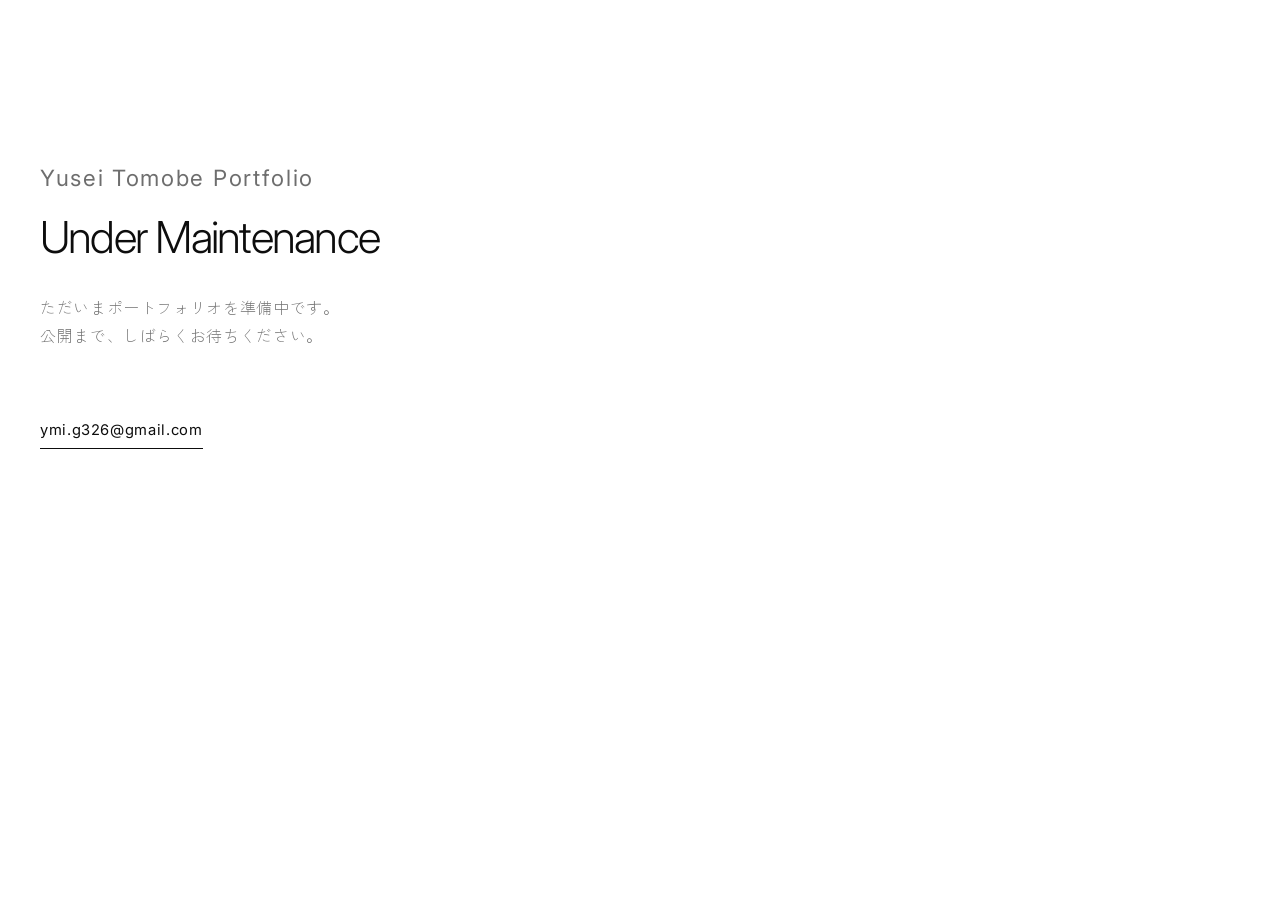
<file: maintenance.html>
<!DOCTYPE html>
<html lang="ja">

<head>
    <meta charset="UTF-8">
    <meta name="viewport" content="width=device-width, initial-scale=1.0">
    <meta name="robots" content="noindex,nofollow">
    <title>準備中 | Yusei Tomobe Portfolio</title>

    <!-- 切り替えは maintenance.js の ON。このページ自体は、置いておいても誰にも案内されなければ見られない -->
    <link rel="icon" href="./assets/favicon.svg" type="image/svg+xml">
    <link rel="preconnect" href="https://fonts.googleapis.com">
    <link rel="preconnect" href="https://fonts.gstatic.com" crossorigin>
    <link
        href="https://fonts.googleapis.com/css2?family=Inter:wght@200;300;400;500&family=Zen+Kaku+Gothic+New:wght@300;400;500&display=swap"
        rel="stylesheet">
    <link rel="stylesheet" href="style.css">
</head>

<body>
    <main class="container" style="padding-top: 160px; padding-bottom: 160px;">
        <p class="label">Yusei Tomobe Portfolio</p>
        <h1 class="section-title" style="margin: 16px 0 32px;">Under Maintenance</h1>
        <p style="color: var(--ink-mid); margin-bottom: 40px;">
            ただいまポートフォリオを準備中です。<br>
            公開まで、しばらくお待ちください。
        </p>
        <a href="mailto:ymi.g326@gmail.com" class="detail-site-link">ymi.g326@gmail.com</a>
    </main>
</body>

</html>
</file>
<file: style.css>
/* ===================================================================
   YuseiTomobe m!ntmoch! Portfolio - スタイルシート

   【デザインの方針】
     ・白ベース。面は「色」ではなく「罫線と余白」で分ける。
     ・巨大な見出しと極小のラベル、その対比だけで情報の階層を作る。
     ・角丸・影・枠線の装飾は使わない。
     ・色はミント（#1decaa）1色。ミント→ピンクのグラデーションは
       ヘッダー下端のスクロール進捗バー1箇所だけに限定する。
     ・フォントは細め（Light〜Regular）で統一する。

   【目次】
     00. 文字の調整パネル ← 文字サイズ・太さ・見出しまわりの余白はここだけ触ればよい
     01. 変数
     02. ベース
     03. 共通パーツ（ラベル / セクション見出し）
     04. スクロール進捗バー・ヘッダー
     05. ヒーロー
     06. Works
     07. 作品カード
     08. About
     09. Contact / フッター
     10. 作品詳細ページ
     11. スプラッシュ画面
     12. スクロール演出
     13. レスポンシブ
   =================================================================== */


/* ===================================================================
   00. 文字の調整パネル（VS Code で触るのはまずここ）

   見出し・ラベル・余白など、文字まわりの「よく調整する値」をここに集めた。
   下の各スタイルはこの変数を参照しているので、ここの数値を変えるだけで反映される。
   clamp(最小, 画面幅に比例, 最大) は、画面幅に応じて最小〜最大の間で伸び縮みする指定。
   =================================================================== */
:root {
    /* --- ヒーロー（ページ最上部の「m!ntmoch! Portfolio」） --- */
    --hero-title-size: clamp(1.9rem, 5.2vw, 4rem);

    /* --- セクション見出し（Works / About / Contact） --- */
    --section-title-size: clamp(2.75rem, 2.8vw, 4.2rem);
    /* 太さ。読み込んでいるのは 200 / 300 / 400 / 500 の4段階（それ以外は効かない） */
    --section-title-weight: 300;

    /* --- ラベル（見出し下の「08 Projects」、Profile / Tools、フッターなど） --- */
    /* 英字のラベル */
    --label-size: 1.4rem;
    /* 日本語のラベル（class="label label-ja" を付けたもの。今は「制作のご依頼・ご質問」だけ）。
       和文フォントは同じ数値でも英字より大きく見えるので、別に調整できるようにしてある */
    --label-size-ja: 1.2rem;
    --label-weight: 400;
    --label-tracking: 0.075em;

    /* --- 見出しまわりの余白 --- */
    /* 見出しとその下のラベルの間 */
    --section-head-gap: 1px;
    /* 見出しブロックから中身（作品一覧・本文）までの間 */
    --section-head-space: 56px;
    /* Contact だけ別指定。見出しブロックからメールアドレスまでの間 */
    --contact-head-space: 0px;

    /* --- 作品一覧 --- */
    /* 作品名にカーソルを乗せると、ミントの同じ文字が少しずれて重なる（ロゴの「ミント＋紺の影」と同じ考え方）。
       黒い文字はそのまま残るので、ミントでも読めなくならない */
    --title-hover-color: #1decaa;
    /* ミントの文字のずらし量（横 縦）。マイナスで左上へ。ロゴは線の太さと同じくらいずれている */
    --title-hover-shift: -1px -1.5px;
    /* PCでの列の数。画面が狭いと自動で 3 → 2 → 1 列に減る */
    --works-columns: 4;
    /* 列と列の間 */
    --works-gap-x: 32px;
    /* 上下のカードの間 */
    --works-gap-y: 64px;
    /* Graphic で絞り込んだときの、1行の高さの目安（画面の高さの75%を超えないように抑える） */
    --works-row-height: 520px;

    /* --- Contact のメールアドレス --- */
    --contact-email-size: clamp(2.35rem, 2.2vw, 1.6rem);

    /* --- 位置（「横 縦」のずらし量。編集モードで文字をドラッグすると変わる） --- */
    /* 元の位置からどれだけ動かすか。0px 0px が元の位置。スマホ幅では無効（崩れないように） */
    /* ヒーローの見出し */
    --pos-hero-title: 0px 11px;
    /* ヒーローの説明文 */
    --pos-hero-lead: 0px 0px;
    /* ヒーローの動画 */
    --pos-hero-media: 0px 0px;
    /* Works 見出し */
    --pos-works-title: 0px 0px;
    /* Works のラベル */
    --pos-works-label: 5px 2px;
    /* 絞り込みボタン */
    --pos-works-filter: 0px 0px;
    /* About 見出し */
    --pos-about-title: 0px 0px;
    /* About のラベル */
    --pos-about-label: 5px 0px;
    /* About のロゴ */
    --pos-about-media: 0px 0px;
    /* About の文章 */
    --pos-about-intro: 0px 0px;
    /* Profile / Tools */
    --pos-about-meta: 0px -21px;
    /* Contact 見出し */
    --pos-contact-title: 0px 0px;
    /* Contact のラベル */
    --pos-contact-label: 0px 9px;
    /* メールアドレス */
    --pos-contact-email: 0px 0px;
}


/* 位置のずらし（値は上の --pos-○○）。translate は周りの配置を押し出さずに、その要素だけを動かす */
[data-pos="hero-title"] { translate: var(--pos-hero-title); }
[data-pos="hero-lead"] { translate: var(--pos-hero-lead); }
[data-pos="hero-media"] { translate: var(--pos-hero-media); }
[data-pos="works-title"] { translate: var(--pos-works-title); }
[data-pos="works-label"] { translate: var(--pos-works-label); }
[data-pos="works-filter"] { translate: var(--pos-works-filter); }
[data-pos="about-title"] { translate: var(--pos-about-title); }
[data-pos="about-label"] { translate: var(--pos-about-label); }
[data-pos="about-media"] { translate: var(--pos-about-media); }
[data-pos="about-intro"] { translate: var(--pos-about-intro); }
[data-pos="about-meta"] { translate: var(--pos-about-meta); }
[data-pos="contact-title"] { translate: var(--pos-contact-title); }
[data-pos="contact-label"] { translate: var(--pos-contact-label); }
[data-pos="contact-email"] { translate: var(--pos-contact-email); }

@media (max-width: 768px) {
    [data-pos] {
        translate: none;
    }
}


/* ===================================================================
   01. 変数
   =================================================================== */
:root {
    /* 背景と文字。黒は #000 ではなく少し柔らげた #0d0d0d */
    --bg: #ffffff;
    --bg-sub: #f6f6f6;
    --ink: #0d0d0d;
    --ink-mid: #6e6e6e;
    --ink-weak: #a5a5a5;
    --line: #e4e4e4;

    /* アクセント。使う量を絞るほど効く */
    --mint: #10efa8;
    --pink: #ffc6e6;
    --gradient-signature: linear-gradient(90deg, var(--mint),var(--pink));

    /* 欧文は Inter、和文は Zen Kaku Gothic New。
       両方を1つの font-family に並べると、文字ごとに自動で使い分けられる。 */
    --font: 'Inter', 'Zen Kaku Gothic New', sans-serif;

    /* 固定ヘッダーの高さ。ページ内ジャンプのズレ補正にも使う */
    --header-h: 72px;

    /* --- フォントサイズの段階 ---
       clamp() を使わない固定サイズは、この5段階だけを使う。
       以前は 0.66〜1rem の間に10種類が散らばっていたのを整理した。
       根拠は Ant Design の「フォントスケールは3〜5種類程度に抑えるべき」。

         1rem    … 本文
         0.92rem … 補足テキスト（キャプション、メタ情報の値、ロゴ）
         0.85rem … ナビ・操作要素（メニュー、フィルター、担当表記）
         0.75rem … 小さいラベル（戻るリンク、ダミー表示）
         0.68rem … 極小ラベル（作品コード、項目名）
       .label（見出し下の小字など）のサイズは「00. 文字の調整パネル」で個別に決めている。

       唯一の例外が .detail-award（0.78rem）。理由はその定義箇所のコメント参照。
       新しいサイズを足したくなったら、まず上のどれかに収まらないか考えること。 */

    /* 実測: 109ichiki.com が使っている曲線と完全に一致していたので据え置き。
       参考6サイト中4サイト（109ichiki / ds-k / komeinc / zeroten）が
       x1 が小さく(0.09〜0.22) y2 が 1 の ease-out 系だった。
       残り2つは別系統で、arkreis は ease-in-out 寄りの cubic-bezier(.785,.135,.15,.86)、
       unium は y1 が 1 を超えるオーバーシュート系の cubic-bezier(.4,1.07,1,1)。
       「全サイト共通」ではないので、4/6 の多数派に乗っている、という理解が正しい。 */
    --ease-out: cubic-bezier(0.16, 1, 0.3, 1);
}


/* ===================================================================
   02. ベース
   =================================================================== */
*,
*::before,
*::after {
    box-sizing: border-box;
    margin: 0;
    padding: 0;
}

html {
    /* ページ内リンクのジャンプだけ滑らかにする（ホイール操作はブラウザ標準のまま） */
    scroll-behavior: smooth;
}

body {
    font-family: var(--font);
    /* 本文は Light。細さがこのサイトの基本トーン */
    font-weight: 300;
    font-size: 1rem;
    /* 実測: 参考6サイトの和文本文は 1.6〜1.8 に集中（ds-k 1.8 / zeroten 1.6） */
    line-height: 1.75;
    /* 実測: 和文の本文には正の字送りを入れるのが共通。zeroten が .04em を93回使用 */
    letter-spacing: 0.04em;
    background-color: var(--bg);
    color: var(--ink);
    -webkit-font-smoothing: antialiased;
    overflow-x: hidden;
}

h1,
h2,
h3 {
    font-weight: 300;
    line-height: 1.15;
    letter-spacing: -0.02em;
}

a {
    color: inherit;
    text-decoration: none;
}

img,
video,
svg {
    display: block;
    max-width: 100%;
}

ul {
    list-style: none;
}

/* JSが hidden 属性で出し分けしている要素を、確実に隠す */
[hidden] {
    display: none !important;
}

a:focus-visible,
button:focus-visible {
    outline: 2px solid var(--mint);
    outline-offset: 4px;
}

/* コンテナ幅を持たず、左右の余白だけで制御する全幅レイアウト。
   実測で参考6サイト中4サイト（109ichiki / ds-k / unium / arkreis）がこの方式だった。
   作品を画面幅いっぱいに見せられるのが利点。
   代わりに、長く読ませるテキストには個別に max-width を置いて行長を抑える。 */
.container {
    width: 100%;
    padding: 0 40px;
}

/* 読ませる文章は行長を抑える。全角で 30〜46 文字程度に収まる幅 */
.about-intro,
.works-note {
    max-width: 34em;
}

.section {
    padding: 140px 0;
    /* 固定ヘッダーに見出しが隠れないようにする */
    scroll-margin-top: var(--header-h);
}

/* セクションの区切りは、背景色ではなく1本の罫線で行う */
.section + .section > .container {
    border-top: 1px solid var(--line);
    padding-top: 0;
}

.section + .section {
    padding-top: 0;
}

.section + .section .section-head {
    padding-top: 140px;
}


/* ===================================================================
   03. 共通パーツ
   =================================================================== */

/* 極小ラベル。作品コード・項目名・注釈など、
   「読ませない情報」はすべてこのスタイルに統一する。
   字送りは 0.08em。実測では ds-k が .08em を244回使っており、6サイト中の最頻値。
   0.16em は実測の最大値(.11em)より広く、間延びして見えるため下げた。
   以前は text-transform: uppercase で全部大文字にしていたが、書いたとおりの表記で出すことにした
   （大文字にしたい箇所は HTML 側で大文字で書く）。 */
.label {
    display: inline-block;
    font-size: var(--label-size);
    font-weight: var(--label-weight);
    letter-spacing: var(--label-tracking);
    line-height: 1.6;
    color: var(--ink-mid);
}

.label-ja {
    font-size: var(--label-size-ja);
}

/* セクション見出し。英字の見出しの真下にラベルを置き、情報をすべて左端に揃える。
   以前は見出しを左・ラベルを右端に離していたが、視線が左右に往復して疲れるため変更。
   ページ全体で「左端を縦に読み下ろせば全部わかる」状態を保つこと。 */
.section-head {
    display: flex;
    flex-direction: column;
    align-items: flex-start;
    gap: var(--section-head-gap);
    margin-bottom: var(--section-head-space);
}

#contact .section-head {
    margin-bottom: var(--contact-head-space);
}

/* 以前は最大 6rem あり、本文との差が大きすぎて見出しだけ浮いていた。
   作品カードの作品名（最大 1.6rem）の2倍弱に抑え、ページの中に馴染ませる */
.section-title {
    font-size: var(--section-title-size);
    font-weight: var(--section-title-weight);
    letter-spacing: -0.04em;
}

/* ===================================================================
   04. スクロール進捗バー・ヘッダー
   =================================================================== */

/* このサイトで唯一グラデーションを使う場所。
   装飾ではなく「今どこにいるか」を示す機能として置いている。
   画面の最上端（2px）では目に入らなかったので、ヘッダーの下端に沿わせて太くした。
   ヘッダーの罫線（1px）の上に重ねて、罫線が色で満ちていくように見せる。 */
.scroll-progress {
    position: fixed;
    top: calc(var(--header-h) - 3px);
    left: 0;
    width: 100%;
    height: 3px;
    z-index: 1200;
    pointer-events: none;
}

.scroll-progress span {
    display: block;
    height: 100%;
    width: 0;
    background: var(--gradient-signature);
    transform-origin: left center;
}

.site-header {
    position: fixed;
    top: 0;
    left: 0;
    width: 100%;
    height: var(--header-h);
    z-index: 1100;
    display: flex;
    align-items: center;
    justify-content: space-between;
    gap: 24px;
    padding: 0 40px;
    /* 最初は透明。スクロールすると白い下地と罫線が出る */
    background-color: transparent;
    border-bottom: 1px solid transparent;
    transition: background-color 0.4s ease, border-color 0.4s ease;
}

.site-header.is-scrolled {
    background-color: rgba(255, 255, 255, 0.82);
    backdrop-filter: blur(12px);
    border-bottom-color: var(--line);
}

/* ヘッダーロゴ。assets/favicon.svg と同じ線のロゴを、文字ごとに分けて埋め込んでいる。
   色はサイトのミント(#1decaa)ではなく、ロゴ本来の2色（ミント #53ba9a / 紺 #242b59）。
   小さく表示すると元の線幅(4)では細すぎて消えるので、ここだけ太くしている。 */
.site-logo {
    display: block;
    line-height: 0;
}

.logo-svg {
    height: 34px;
    width: auto;
    overflow: visible;
    fill: none;
    stroke-width: 8;
    stroke-linecap: round;
    stroke-linejoin: round;
}

.logo-front {
    stroke: #53ba9a;
}

.logo-shadow {
    stroke: #242b59;
}

/* ホバー（スマホではタップ）で、1文字ずつ線が抜けて描き直される。
   各線に pathLength="1" を付けてあるので、長さの違う線も同じ「0→1」で扱える。
   破線の位置を 0 → -2 へずらすと、線が終点側へ抜けて消え、始点から再び描かれる。
   --i は文字の順番（HTML側の style で指定）。紺の影は少し遅れて追いかける。 */
.site-logo.is-drawing .logo-svg g > * {
    stroke-dasharray: 1 1;
    animation: logo-redraw 0.9s cubic-bezier(0.65, 0, 0.35, 1) both;
    animation-delay: calc(var(--i) * 55ms);
}

.site-logo.is-drawing .logo-shadow g > * {
    animation-delay: calc(var(--i) * 55ms + 90ms);
}

@keyframes logo-redraw {
    from {
        stroke-dashoffset: 0;
    }

    to {
        stroke-dashoffset: -2;
    }
}

.site-nav {
    display: flex;
    gap: 28px;
}

.site-nav a {
    position: relative;
    font-size: 0.85rem;
    font-weight: 400;
    letter-spacing: 0.06em;
    padding: 4px 0;
    color: var(--ink);
}

/* ホバーで下線が左から伸びる。動きはこの程度に抑える */
.site-nav a::after {
    content: '';
    position: absolute;
    left: 0;
    bottom: 0;
    width: 100%;
    height: 1px;
    background-color: var(--mint);
    transform: scaleX(0);
    transform-origin: left center;
    transition: transform 0.4s var(--ease-out);
}

.site-nav a:hover::after {
    transform: scaleX(1);
}


/* ===================================================================
   05. ヒーロー
   =================================================================== */
.hero {
    padding-top: calc(var(--header-h) + 48px);
    padding-bottom: 40px;
}

/* タイポを左、動画を右に。1画面に収まる高さにして、
   スクロールする前に Works の見出しが見え始めるようにしている。 */
.hero-inner {
    display: grid;
    grid-template-columns: minmax(0, 1fr) minmax(0, 1.1fr);
    gap: 64px;
    align-items: center;
}

.hero-text {
    min-width: 0;
}

.hero-title {
    /* 画面幅に応じて滑らかに拡大縮小する。左半分に収まる大きさに調整 */
    font-size: var(--hero-title-size);
    font-weight: 200;
    letter-spacing: -0.05em;
    line-height: 1;
    margin: 20px 0 32px;
}

.hero-lead {
    /* ヒーローの左カラム幅に収まればよいので、折り返しが不自然にならない程度に広く取る */
    max-width: 42em;
    font-size: clamp(0.95rem, 1.4vw, 1.1rem);
    color: var(--ink-mid);
}

.hero-media {
    width: 100%;
    aspect-ratio: 16/9;
    overflow: hidden;
    background-color: var(--bg-sub);
    border: 1px solid var(--line);
}

.hero-media video {
    width: 100%;
    height: 100%;
    object-fit: cover;
}


/* ===================================================================
   06. Works
   =================================================================== */
.works-bar {
    display: flex;
    flex-wrap: wrap;
    align-items: baseline;
    justify-content: flex-start;
    gap: 16px 32px;
    padding-bottom: 24px;
    margin-bottom: 56px;
    border-bottom: 1px solid var(--line);
}

.works-note {
    font-size: 0.92rem;
    color: var(--ink-mid);
}

/* 文言を空にしたときは、場所ごと消してフィルターを左端に寄せる */
.works-note:empty {
    display: none;
}

.works-filter {
    display: flex;
    gap: 28px;
}

.filter-btn {
    position: relative;
    background: none;
    border: none;
    padding: 4px 0;
    font-family: inherit;
    font-size: 0.85rem;
    font-weight: 400;
    letter-spacing: 0.06em;
    color: var(--ink-weak);
    cursor: pointer;
    transition: color 0.3s ease;
}

.filter-btn:hover,
.filter-btn.active {
    color: var(--ink);
}

.filter-btn::after {
    content: '';
    position: absolute;
    left: 0;
    bottom: -2px;
    width: 100%;
    height: 1px;
    background-color: var(--ink);
    transform: scaleX(0);
    transform-origin: left center;
    transition: transform 0.4s var(--ease-out);
}

.filter-btn.active::after {
    transform: scaleX(1);
}


/* ===================================================================
   07. 作品カード
   =================================================================== */
/* 同じ幅の列にカードを積む（参考: isshin / ismsx.jp）。
   どのカードも幅が同じなので、絞り込んでも大きさが変わらない。
   列の数と間隔は「00. 文字の調整パネル」、並べる処理は home.js の layoutWorks()。 */
.works-grid {
    display: flex;
    align-items: flex-start;
    gap: var(--works-gap-x);
}

/* Video：同じ大きさのカードの格子（列の数は home.js が --grid-columns に入れる） */
.works-grid.is-grid {
    display: grid;
    grid-template-columns: repeat(var(--grid-columns, 4), minmax(0, 1fr));
    gap: var(--works-gap-y) var(--works-gap-x);
}

/* Graphic：行ごとに高さを揃える（各カードの幅は home.js が縦横比から計算して入れる） */
.works-grid.is-rows {
    flex-direction: column;
    gap: var(--works-gap-y);
}

.works-row {
    display: flex;
    align-items: flex-start;
    gap: var(--works-gap-x);
}

.works-row .work-item {
    flex: none;
}

.works-col {
    flex: 1 1 0;
    min-width: 0;
    display: flex;
    flex-direction: column;
    gap: var(--works-gap-y);
}

.work-item.is-hidden {
    display: none !important;
}

/* 白背景の作品がページの白に溶けてしまうので、細い罫線で輪郭を与える */
.work-image-container {
    position: relative;
    width: 100%;
    aspect-ratio: 16/9;
    overflow: hidden;
    background-color: var(--bg-sub);
    border: 1px solid var(--line);
}

/* 大きく見せる作品：サムネイルの下に静止画を並べて、縦に長いカードにする */
.work-stills {
    display: grid;
    gap: 4px;
    margin-top: 4px;
}

.work-stills.is-2 {
    grid-template-columns: 1fr 1fr;
}

.work-stills img {
    width: 100%;
    aspect-ratio: 16/9;
    object-fit: cover;
    background-color: var(--bg-sub);
    border: 1px solid var(--line);
}

/* 大きく見せる平面作品：切り抜かずに元の縦横比で見せる */
.work-image-container.is-natural {
    aspect-ratio: auto;
}

.work-image-container.is-natural .work-image {
    position: static;
    height: auto;
}

/* img でも video でも、枠に合わせて切り抜く（縦横比は崩さない） */
.work-image {
    position: absolute;
    inset: 0;
    width: 100%;
    height: 100%;
    object-fit: cover;
    transition: transform 0.6s var(--ease-out);
}

.work-media {
    display: block;
}

.work-media.is-link:hover .work-image {
    transform: scale(1.03);
}

/* ホバー時のオーバーレイ。白い紗をかけてアイコンを浮かせる */
.work-hover-overlay {
    position: absolute;
    inset: 0;
    display: flex;
    align-items: center;
    justify-content: center;
    background-color: rgba(255, 255, 255, 0.55);
    backdrop-filter: blur(2px);
    opacity: 0;
    transition: opacity 0.4s var(--ease-out);
}

.work-media:hover .work-hover-overlay,
.work-media:focus-visible .work-hover-overlay {
    opacity: 1;
}

.overlay-icon {
    display: flex;
    align-items: center;
    justify-content: center;
    width: 66px;
    height: 66px;
    border-radius: 50%;
    background-color: var(--ink);
    color: var(--bg);
    transform: scale(0.85);
    transition: transform 0.4s var(--ease-out);
}

.work-media:hover .overlay-icon,
.work-media:focus-visible .overlay-icon {
    transform: scale(1);
}

/* 受賞バッジ。金色をやめ、ミントの小さな帯にした */
.work-award {
    position: absolute;
    top: 0;
    left: 0;
    z-index: 2;
    max-width: 100%;
    padding: 8px 14px;
    background-color: var(--mint);
    color: var(--ink);
    font-size: 0.68rem;
    font-weight: 500;
    letter-spacing: 0.08em;
    line-height: 1.4;
}

/* --- カード下のテキスト --- */
/* 文字の部分が、詳細ページへのリンク */
.work-info {
    display: block;
    margin-top: 20px;
    padding-top: 18px;
    border-top: 1px solid var(--line);
}

.work-title {
    position: relative;
    font-size: clamp(1.25rem, 2vw, 1.6rem);
    font-weight: 400;
    letter-spacing: -0.01em;
    margin-bottom: 12px;
    transition: color 0.3s ease;
}

/* ホバーで、ミントの同じ文字が左から差し込まれ、少し左上にずれて黒い文字に重なる。
   黒い文字が影のように見えるのは、ヘッダーのロゴ（ミント＋紺の影）と同じ見え方 */
.work-title::after {
    content: attr(data-text);
    position: absolute;
    inset: 0;
    color: var(--title-hover-color);
    pointer-events: none;
    clip-path: inset(0 100% 0 0);
    translate: 0 0;
    transition: clip-path 0.45s var(--ease-out), translate 0.45s var(--ease-out);
}

.work-info:hover .work-title::after,
.work-info:focus-visible .work-title::after {
    clip-path: inset(0 0 0 0);
    translate: var(--title-hover-shift);
}

.work-role {
    font-size: 0.85rem;
    font-weight: 300;
    line-height: 1.7;
    color: var(--ink-mid);
    margin-bottom: 8px;
}

/* 作品コードと VIDEO / GRAPHIC を1行にまとめる。
   以前は種別だけカードの右端にあり、作品名から視線を右へ飛ばす必要があった */
.work-category {
    display: flex;
    gap: 16px;
    font-size: 0.68rem;
    font-weight: 500;
    letter-spacing: 0.08em;
    color: var(--ink-weak);
}


/* ===================================================================
   08. About
   =================================================================== */
.about-grid {
    display: grid;
    grid-template-columns: 320px 1fr;
    gap: 80px;
    align-items: start;
}

.about-media {
    border: 1px solid var(--line);
    aspect-ratio: 1/1;
    display: flex;
    align-items: center;
    justify-content: center;
}

.about-logo {
    width: 72%;
    height: auto;
}

.about-intro {
    font-size: clamp(1.05rem, 1.6vw, 1.3rem);
    font-weight: 300;
    line-height: 1.8;
    margin-bottom: 56px;
}

.about-meta {
    /* Profile と Tools を横に並べず縦に積み、左端から読み下ろせるようにする */
    display: grid;
    gap: 32px;
    padding-top: 36px;
    border-top: 1px solid var(--line);
}

.about-meta dt {
    margin-bottom: 14px;
}

.about-meta dd {
    font-size: 0.92rem;
    color: var(--ink-mid);
    line-height: 1.9;
}

.about-tools li {
    font-size: 0.92rem;
    color: var(--ink-mid);
}


/* ===================================================================
   09. Contact / フッター
   =================================================================== */
.contact-email {
    display: inline-block;
    position: relative;
    font-size: var(--contact-email-size);
    font-weight: 200;
    letter-spacing: -0.03em;
    word-break: break-all;
}

.contact-email::after {
    content: '';
    position: absolute;
    left: 0;
    bottom: 0.08em;
    width: 100%;
    height: 1px;
    background-color: var(--ink);
    transform-origin: left center;
    transition: transform 0.5s var(--ease-out), background-color 0.4s ease;
}

.contact-email:hover::after {
    background-color: var(--mint);
    transform: scaleY(2);
}

.site-footer {
    padding: 32px 0;
    border-top: 1px solid var(--line);
}

.site-footer .container {
    display: flex;
    justify-content: space-between;
    gap: 16px;
}


/* ===================================================================
   10. 作品詳細ページ
   =================================================================== */
/* 詳細ページも全幅。ただし文章は下の .detail-info-body 等で行長を抑える */
.detail-container {
    padding-top: calc(var(--header-h) + 72px);
    padding-bottom: 120px;
}

/* 一覧に戻るリンク。左上に小さく置く */
.back-btn {
    position: fixed;
    top: 0;
    left: 0;
    z-index: 1100;
    height: var(--header-h);
    display: flex;
    align-items: center;
    gap: 12px;
    padding: 0 40px;
    font-size: 0.75rem;
    font-weight: 500;
    letter-spacing: 0.08em;
    color: var(--ink);
}

.back-btn svg {
    width: 16px;
    height: 16px;
    transition: transform 0.4s var(--ease-out);
}

.back-btn:hover svg {
    transform: translateX(-5px);
}

/* --- タイトルまわり --- */
.detail-header {
    /* 作品コードを右端ではなくタイトルの上に置き、左端に揃える */
    display: flex;
    flex-direction: column;
    align-items: flex-start;
    gap: 12px;
    padding-bottom: 28px;
    margin-bottom: 40px;
    border-bottom: 1px solid var(--line);
}

.detail-header-main {
    min-width: 0;
}

.detail-header h1 {
    font-size: clamp(2rem, 5vw, 3.4rem);
    font-weight: 300;
}

.detail-role {
    margin-top: 14px;
    font-size: 0.92rem;
    color: var(--ink-mid);
}

.detail-code {
    order: -1;
    font-size: 0.68rem;
    font-weight: 500;
    letter-spacing: 0.08em;
    color: var(--ink-weak);
}

/* 受賞歴。色は一覧カードの .work-award と同じミントの帯で揃えているが、
   文字サイズだけは 0.78rem と大きめにしてある。これは不揃いではなく使い分け。
   一覧では「サムネイルに重なる小さな標識」で作品画像の邪魔をしてはいけないのに対し、
   詳細ページでは「白い余白に単独で置かれる見出し級の事実」だから。
   受賞歴はこのポートフォリオで唯一の外部評価なので、ここは大きいままにしている。
   下記フォントサイズ5段階の、唯一の例外。 */
.detail-award {
    display: inline-block;
    margin-bottom: 36px;
    padding: 9px 18px;
    background-color: var(--mint);
    color: var(--ink);
    font-size: 0.78rem;
    font-weight: 500;
    letter-spacing: 0.08em;
}

/* --- 映像レイアウト --- */
/* 映像を左、シーン画像を右の列に縦に積む。
   列の幅は映像の 1/枚数 にしてあるので、積んだ高さが映像の高さとほぼ揃う。
   全体の幅は「映像の高さが画面に収まる」ところまでに抑え、1画面で全部見えるようにしている。 */
.video-stage {
    --scene-count: 0;
    /* 画面の高さから、ヘッダーと上下の余白を引いた、映像に使える高さ */
    --stage-fit: calc(100svh - var(--header-h) - 96px);
    margin-bottom: 24px;
}

.video-stage.has-scenes {
    display: grid;
    /* 「映像 枚数fr : シーン列 1fr」。fr は calc で計算できないので、work-detail.js が --stage-cols に入れる */
    grid-template-columns: var(--stage-cols, 4fr 1fr);
    gap: 12px;
    align-items: start;
    /* 映像の高さ ≒ 全体の幅 × 枚数/(枚数+1) × 9/16 が、--stage-fit を超えない幅 */
    max-width: calc(var(--stage-fit) * 16 / 9 * (var(--scene-count) + 1) / var(--scene-count));
}

.video-stage:not(.has-scenes) {
    max-width: calc(var(--stage-fit) * 16 / 9);
}

.youtube-wrapper {
    position: relative;
    width: 100%;
    aspect-ratio: 16/9;
    overflow: hidden;
    background-color: var(--bg-sub);
}

.detail-youtube-link {
    margin-top: 0;
    margin-bottom: 80px;
}

.youtube-wrapper iframe {
    position: absolute;
    top: 0;
    left: 0;
    width: 100%;
    height: 100%;
    border: 0;
}

.scenes-grid {
    display: flex;
    flex-direction: column;
    gap: 12px;
}

.scene-item {
    position: relative;
    width: 100%;
    aspect-ratio: 16/9;
    overflow: hidden;
    background-color: var(--bg-sub);
    border: 1px solid var(--line);
}

.scene-item img {
    width: 100%;
    height: 100%;
    object-fit: cover;
}

/* 押すと拡大表示できるシーン画像（work-detail.js「2-2. シーン画像の拡大表示」） */
button.scene-item {
    display: block;
    padding: 0;
    cursor: zoom-in;
}

button.scene-item img {
    transition: transform 0.6s var(--ease-out);
}

button.scene-item:hover img {
    transform: scale(1.04);
}

/* --- シーン画像の拡大表示 --- */
/* 白ベースのサイトなので、暗幕ではなく白い紗で画面を覆う */
.scene-viewer {
    position: fixed;
    inset: 0;
    z-index: 3000;
    display: flex;
    align-items: center;
    justify-content: center;
    padding: 64px 96px;
    background-color: rgba(255, 255, 255, 0.96);
    opacity: 0;
    transition: opacity 0.25s var(--ease-out);
}

.scene-viewer.is-open {
    opacity: 1;
}

.is-viewer-open {
    overflow: hidden;
}

.scene-viewer-figure {
    display: flex;
    flex-direction: column;
    align-items: center;
    gap: 16px;
    max-width: 100%;
    max-height: 100%;
    transform: scale(0.98);
    transition: transform 0.4s var(--ease-out);
}

.scene-viewer.is-open .scene-viewer-figure {
    transform: scale(1);
}

.scene-viewer-img {
    max-width: 100%;
    max-height: calc(100svh - 160px);
    width: auto;
    height: auto;
    border: 1px solid var(--line);
}

.scene-viewer-count {
    font-size: 0.75rem;
    font-weight: 500;
    letter-spacing: 0.08em;
    color: var(--ink-mid);
}

.scene-viewer-btn {
    position: absolute;
    display: flex;
    align-items: center;
    justify-content: center;
    width: 48px;
    height: 48px;
    padding: 0;
    border: none;
    background: none;
    color: var(--ink);
    cursor: pointer;
    transition: opacity 0.3s ease;
}

.scene-viewer-btn:hover {
    opacity: 0.45;
}

.scene-viewer-btn svg {
    width: 28px;
    height: 28px;
}

.scene-viewer-prev {
    left: 24px;
    top: 50%;
    translate: 0 -50%;
}

.scene-viewer-next {
    right: 24px;
    top: 50%;
    translate: 0 -50%;
}

.scene-viewer-close {
    top: 16px;
    right: 16px;
}

/* シーンが1枚だけのときは前後のボタンを出さない */
.scene-viewer.is-single .scene-viewer-prev,
.scene-viewer.is-single .scene-viewer-next {
    display: none;
}

@media (max-width: 768px) {
    .scene-viewer {
        padding: 64px 16px;
    }

    .scene-viewer-prev,
    .scene-viewer-next {
        top: auto;
        bottom: 16px;
        translate: none;
    }

    .scene-viewer-prev {
        left: 16px;
    }

    .scene-viewer-next {
        right: 16px;
    }
}

/* --- 平面レイアウト --- */
/* 作品そのものを見せる場所なので、切り抜かず全体を表示する */
.graphic-wrapper {
    width: 100%;
    margin-bottom: 80px;
    background-color: var(--bg-sub);
    border: 1px solid var(--line);
}

/* 縦長の作品でも1枚まるごと画面に収まるよう、高さを画面の高さまでに抑える */
.graphic-wrapper {
    display: flex;
    justify-content: center;
    padding: 24px;
}

.graphic-wrapper img {
    width: auto;
    max-width: 100%;
    height: auto;
    max-height: calc(100svh - var(--header-h) - 96px);
}

.graphic-wrapper.dummy-scene {
    min-height: 480px;
}

/* --- 概要 --- */
/* 白い箱に枠線、をやめて、罫線と余白だけで区切る */
.detail-info-box {
    display: grid;
    grid-template-columns: 180px minmax(0, 1fr);
    gap: 48px;
    padding-top: 40px;
    border-top: 1px solid var(--ink);
}

/* 概要の本文。全幅にしても行が長くなりすぎないように抑える */
.detail-info-body {
    max-width: 52em;
}

.detail-info-heading {
    font-size: 0.68rem;
    font-weight: 500;
    letter-spacing: 0.08em;
    color: var(--ink-mid);
}

.detail-info-box p {
    font-size: 1rem;
    line-height: 1.8;
    color: var(--ink-mid);
}

/* 1行のリード文。ここだけ読めば作品の要点が伝わるようにしている。
   （.detail-info-box p より後に書かないと、本文のサイズに上書きされる） */
.detail-info-box .detail-summary {
    font-size: clamp(1.15rem, 2vw, 1.5rem);
    font-weight: 300;
    line-height: 1.7;
    letter-spacing: -0.01em;
    color: var(--ink);
    margin-bottom: 32px;
}

.detail-site-link {
    display: inline-flex;
    align-items: center;
    gap: 12px;
    margin-top: 28px;
    padding-bottom: 4px;
    border-bottom: 1px solid var(--ink);
    font-size: 0.92rem;
    font-weight: 400;
    color: var(--ink);
    transition: color 0.3s ease, border-color 0.3s ease;
}

/* ミント緑は白背景でコントラスト比 1.54:1 しかなく、文字色には使えない
   （WCAG AA は通常文字 4.5:1、大きな文字でも 3:1）。
   文字は黒のままにして、下線だけミントにすることでブランド感と可読性を両立させる。 */
.detail-site-link:hover {
    color: var(--ink);
    border-bottom-color: var(--mint);
    border-bottom-width: 2px;
}

.detail-site-link svg {
    width: 14px;
    height: 14px;
}

.detail-meta {
    display: grid;
    grid-template-columns: repeat(auto-fit, minmax(170px, 1fr));
    gap: 28px;
    margin-top: 48px;
    padding-top: 32px;
    border-top: 1px solid var(--line);
}

/* 項目名は日本語なので、英字ラベルより字間を詰める */
.detail-meta dt {
    font-size: 0.68rem;
    font-weight: 500;
    letter-spacing: 0.08em;
    color: var(--ink-weak);
    margin-bottom: 12px;
}

.detail-meta dd {
    font-size: 0.92rem;
    line-height: 1.75;
    color: var(--ink);
}

/* --- 制作プロセス --- */
.ui-images-gallery {
    margin-top: 120px;
    padding-top: 40px;
    border-top: 1px solid var(--ink);
}

.ui-images-heading {
    font-size: 0.68rem;
    font-weight: 500;
    letter-spacing: 0.08em;
    color: var(--ink-mid);
    margin-bottom: 48px;
}

.ui-image-figure {
    margin-bottom: 72px;
}

/* 解説の画像は、下のキャプションまで1画面に収まる高さに抑える */
.ui-image-figure img {
    width: auto;
    max-width: 100%;
    max-height: calc(100svh - var(--header-h) - 240px);
    height: auto;
    background-color: var(--bg-sub);
    border: 1px solid var(--line);
}

/* 縦長の画像は、キャプションを右に置いた方が読みやすい（layout: "split"） */
.ui-image-split {
    display: grid;
    grid-template-columns: 48% 1fr;
    gap: 48px;
    align-items: start;
    margin-bottom: 72px;
}

.ui-image-split-left img {
    width: auto;
    max-width: 100%;
    max-height: calc(100svh - var(--header-h) - 96px);
    height: auto;
    background-color: var(--bg-sub);
    border: 1px solid var(--line);
}

.ui-image-caption {
    max-width: 52em;
    margin-top: 24px;
    font-size: 0.92rem;
    line-height: 1.8;
    color: var(--ink-mid);
}

.ui-image-caption-split {
    margin-top: 0;
}

/* --- 前後の作品へのリンク --- */
.detail-pager {
    display: grid;
    grid-template-columns: 1fr 1fr;
    margin-top: 120px;
    border-top: 1px solid var(--ink);
}

.detail-pager-link {
    display: flex;
    flex-direction: column;
    gap: 12px;
    padding: 36px 0;
    transition: opacity 0.3s var(--ease-out);
}

.detail-pager-next {
    align-items: flex-end;
    text-align: right;
}

.detail-pager-link:hover {
    opacity: 0.45;
}

.detail-pager-label {
    font-size: 0.68rem;
    font-weight: 500;
    letter-spacing: 0.08em;
    color: var(--ink-weak);
}

.detail-pager-title {
    font-size: clamp(1.05rem, 2vw, 1.45rem);
    font-weight: 300;
    line-height: 1.4;
}

/* --- 画像がまだ無いときのダミー表示 --- */
.dummy-bg {
    background-color: var(--bg-sub);
}

.dummy-scene {
    display: flex;
    justify-content: center;
    align-items: center;
    background-color: var(--bg-sub);
}

.dummy-text {
    font-size: 0.75rem;
    font-weight: 500;
    letter-spacing: 0.08em;
    color: var(--ink-weak);
}


/* ===================================================================
   11. スプラッシュ画面
   =================================================================== */
#splash-screen {
    position: fixed;
    inset: 0;
    background-color: var(--bg);
    z-index: 9999;
    display: flex;
    justify-content: center;
    align-items: center;
    transition: opacity 0.9s var(--ease-out), visibility 0.9s ease;
}

#splash-screen.hidden {
    opacity: 0;
    visibility: hidden;
}

#splash-video {
    width: 32vw;
    max-width: 340px;
    aspect-ratio: 16/9;
    object-fit: cover;
}


/* ===================================================================
   12. スクロール演出
   控えめに。下から少しだけ上がって、静かに現れる。
   =================================================================== */
/* 実測: 6サイトの transition は 0.3〜0.5秒に集中し、最頻値は 0.4秒。
   1秒は遅すぎたため 0.5秒に。イージングは据え置き（後述の理由による）。 */
.fade-on-scroll {
    opacity: 0;
    transform: translateY(24px);
    transition: opacity 0.5s var(--ease-out), transform 0.5s var(--ease-out);
}

.fade-on-scroll.is-visible {
    opacity: 1;
    transform: translateY(0);
}


/* ===================================================================
   13. レスポンシブ
   =================================================================== */
@media (min-width: 1600px) {
    .container,
    .site-header,
    .back-btn {
        padding-left: 56px;
        padding-right: 56px;
    }
}

@media (max-width: 1024px) {
    .hero-inner {
        grid-template-columns: 1fr;
        gap: 40px;
    }


    .about-grid {
        grid-template-columns: 240px 1fr;
        gap: 48px;
    }

    .detail-info-box {
        grid-template-columns: 1fr;
        gap: 24px;
    }
}

@media (max-width: 768px) {
    .container,
    .site-header,
    .back-btn {
        padding-left: 24px;
        padding-right: 24px;
    }

    .section {
        padding: 96px 0;
    }

    .section + .section .section-head {
        padding-top: 96px;
    }

    .site-nav {
        gap: 18px;
    }

    .logo-svg {
        height: 28px;
    }

    .hero {
        padding-top: calc(var(--header-h) + 48px);
    }

    .hero-text {
        padding-bottom: 48px;
    }


    .about-grid {
        grid-template-columns: 1fr;
        gap: 40px;
    }

    .about-media {
        max-width: 200px;
    }

    .about-intro {
        margin-bottom: 40px;
    }

    .detail-container {
        padding-top: calc(var(--header-h) + 40px);
    }

    /* スマホでは映像を全幅にし、シーン画像はその下に2列で並べる */
    .video-stage.has-scenes {
        grid-template-columns: 1fr;
        max-width: none;
    }

    .scenes-grid {
        display: grid;
        grid-template-columns: repeat(2, 1fr);
        gap: 8px;
    }

    .ui-image-split {
        grid-template-columns: 1fr;
        gap: 24px;
    }

    .ui-image-caption-split {
        margin-top: 0;
    }

    .detail-pager {
        grid-template-columns: 1fr;
    }

    .detail-pager-next {
        align-items: flex-start;
        text-align: left;
        border-top: 1px solid var(--line);
    }

    #splash-video {
        width: 60vw;
    }
}


/* ===================================================================
   14. アニメーションを減らす設定をしている人向け
   =================================================================== */
@media (prefers-reduced-motion: reduce) {
    html {
        scroll-behavior: auto;
    }

    *,
    *::before,
    *::after {
        animation-duration: 0.01ms !important;
        animation-iteration-count: 1 !important;
        transition-duration: 0.01ms !important;
    }
}
</file>
